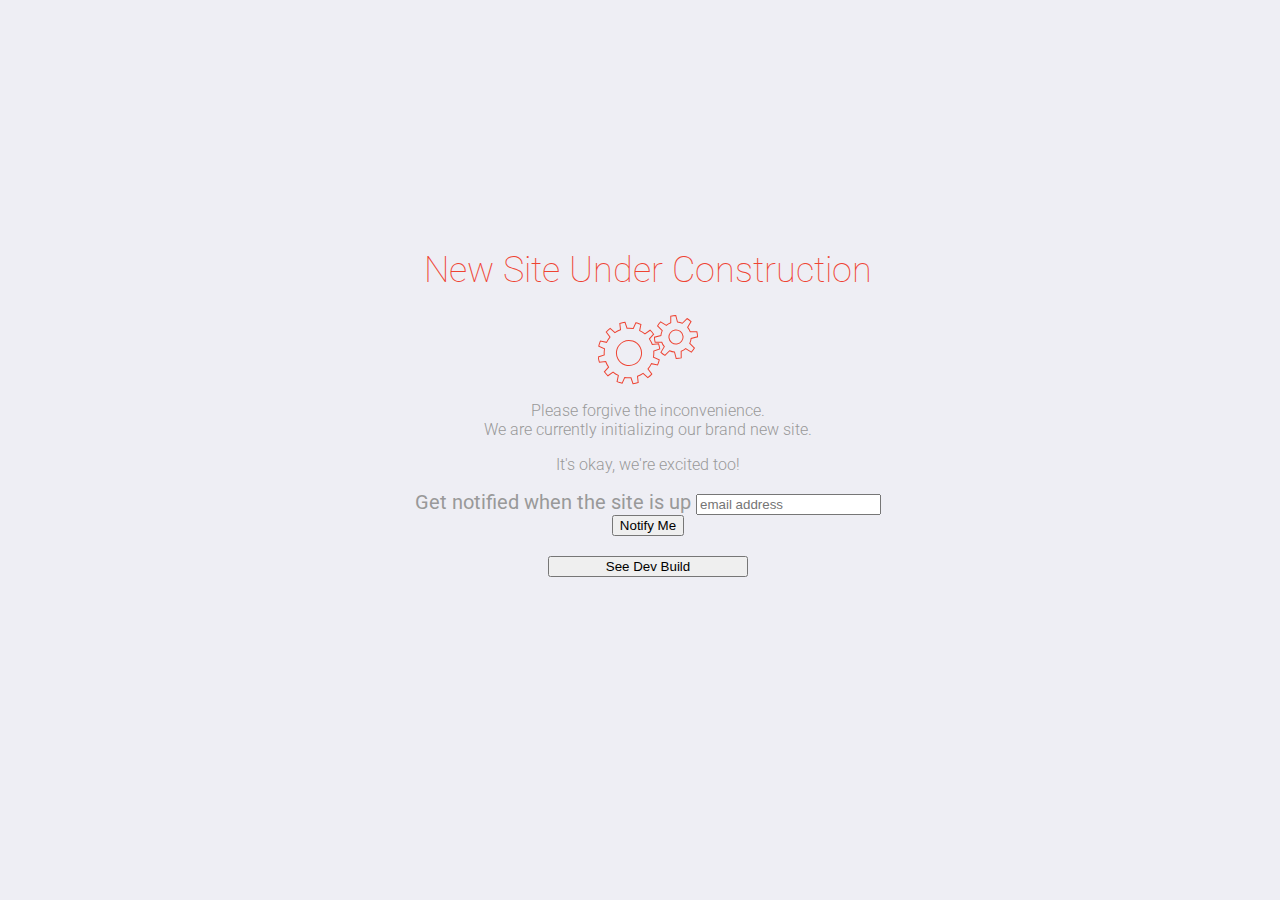
<file: public_html/index.html>
<html>
<head>
<style type="text/css">
@import url(https://fonts.googleapis.com/css?family=Roboto:400,100,300,500,700);

html, body{
  overflow-x: hidden;
}
#mc_embed_signup{
  clear:left; 
  font:20px 'Roboto',Arial,sans-serif; 
}
        
body {
  background: #EEEEF4;
  color:#999;
  font-family:Roboto;
}

h1{
  font-family: 'Roboto';
  font-weight:100;
  font-size:27pt;
  color:#E43;
}

p{
    font-family: 'Roboto';
    font-weight:300;
}

.warning-content {
  position:absolute;
  top:25%;
  width:100%;
  height:300px;
  text-align:center;
  margin:0;
}
</style>
<link href="//cdn-images.mailchimp.com/embedcode/slim-10_7.css" rel="stylesheet" type="text/css">
<link href="//cdn-images.mailchimp.com/embedcode/horizontal-slim-10_7.css" rel="stylesheet" type="text/css">

</head>
<body>
<div class="warning-content">
<h1>New Site Under Construction</h1>
<svg version="1.1" xmlns="https://www.w3.org/2000/svg" xmlns:xlink="https://www.w3.org/1999/xlink" x="0px" y="0px"
	 width="100.001px" height="70px" viewBox="0 0 100 68">
<g id="large">
	<g>
	<path d="M55.777,38.473l6.221-1.133c0.017-1.791-0.123-3.573-0.41-5.324l-6.321-0.19c-0.438-2.053-1.135-4.048-2.076-5.931
		l4.82-4.094c-0.868-1.552-1.874-3.028-3.005-4.417l-5.569,2.999c-1.385-1.54-2.98-2.921-4.771-4.099l2.124-5.954
		c-0.759-0.452-1.543-0.878-2.357-1.269c-0.811-0.39-1.625-0.732-2.449-1.046l-3.325,5.381c-2.038-0.665-4.113-1.052-6.183-1.174
		L31.34,6.002c-1.792-0.02-3.571,0.119-5.32,0.406l-0.191,6.32c-2.056,0.439-4.051,1.137-5.936,2.08l-4.097-4.82
		c-1.546,0.872-3.022,1.875-4.407,3.006l2.996,5.566c-1.54,1.384-2.925,2.985-4.104,4.778c-2.16-0.771-4.196-1.498-5.953-2.127
		c-0.449,0.765-0.875,1.544-1.265,2.354c-0.39,0.811-0.733,1.63-1.049,2.457c1.587,0.981,3.424,2.119,5.377,3.325
		c-0.662,2.037-1.049,4.117-1.172,6.186l-6.218,1.136c-0.021,1.789,0.12,3.566,0.407,5.321l6.32,0.188
		c0.442,2.06,1.143,4.057,2.082,5.937l-4.818,4.095c0.872,1.549,1.873,3.026,3.009,4.412l5.563-2.998
		c1.392,1.54,2.989,2.92,4.777,4.099l-2.121,5.954c0.756,0.446,1.538,0.871,2.348,1.258c0.813,0.394,1.633,0.739,2.462,1.05
		l3.326-5.375c2.033,0.662,4.109,1.05,6.175,1.17l1.137,6.221c1.791,0.019,3.569-0.123,5.323-0.407l0.194-6.324
		c2.053-0.438,4.045-1.136,5.927-2.079l4.093,4.817c1.55-0.865,3.026-1.87,4.414-2.999l-2.995-5.572
		c1.537-1.385,2.914-2.98,4.093-4.772l5.953,2.127c0.448-0.761,0.878-1.545,1.268-2.356c0.388-0.808,0.729-1.631,1.047-2.458
		l-5.378-3.324C55.268,42.615,55.655,40.542,55.777,38.473z M42.302,42.435c-3.002,6.243-10.495,8.872-16.737,5.866
		c-6.244-2.999-8.872-10.493-5.867-16.736c3.002-6.244,10.495-8.873,16.736-5.869C42.676,28.698,45.306,36.19,42.302,42.435z"  fill="none" stroke="#E43"/>    <animateTransform 
            attributeName="transform"
            begin="0s"
            dur="3s"
            type="rotate"
            from="0 31 37"
            to="360 31 37"
            repeatCount="indefinite" 
    </animateTransform>
</g>
<g id="small">
	<path d="M93.068,19.253L99,16.31c-0.371-1.651-0.934-3.257-1.679-4.776l-6.472,1.404c-0.902-1.436-2.051-2.735-3.42-3.819
		l2.115-6.273c-0.706-0.448-1.443-0.867-2.213-1.238c-0.774-0.371-1.559-0.685-2.351-0.958l-3.584,5.567
		c-1.701-0.39-3.432-0.479-5.118-0.284L73.335,0c-1.652,0.367-3.256,0.931-4.776,1.672l1.404,6.47
		c-1.439,0.899-2.744,2.047-3.835,3.419c-2.208-0.746-4.38-1.476-6.273-2.114c-0.451,0.71-0.874,1.448-1.244,2.229
		c-0.371,0.764-0.68,1.541-0.954,2.329c1.681,1.078,3.612,2.323,5.569,3.579c-0.399,1.711-0.486,3.449-0.291,5.145
		c-2.086,1.034-4.143,2.055-5.936,2.945c0.368,1.648,0.929,3.25,1.67,4.769c1.954-0.426,4.193-0.912,6.468-1.405
		c0.906,1.449,2.06,2.758,3.442,3.853l-2.117,6.27c0.708,0.449,1.439,0.865,2.218,1.236c0.767,0.371,1.551,0.685,2.338,0.96
		c1.081-1.68,2.319-3.612,3.583-5.574c1.714,0.401,3.457,0.484,5.156,0.288L82.695,42c1.651-0.371,3.252-0.931,4.773-1.676
		c-0.425-1.952-0.912-4.194-1.404-6.473c1.439-0.902,2.744-2.057,3.835-3.436l6.273,2.11c0.444-0.7,0.856-1.43,1.225-2.197
		c0.372-0.777,0.691-1.569,0.963-2.361l-5.568-3.586C93.181,22.677,93.269,20.939,93.068,19.253z M84.365,24.062
		c-1.693,3.513-5.908,4.991-9.418,3.302c-3.513-1.689-4.99-5.906-3.301-9.419c1.688-3.513,5.906-4.991,9.417-3.302
		C84.573,16.331,86.05,20.549,84.365,24.062z" fill="none" stroke="#E43"/>  
  <animateTransform 
            attributeName="transform"
            begin="0s"
            dur="2s"
            type="rotate"
            from="0 78 21"
            to="-360 78 21"
            repeatCount="indefinite" 
    </animateTransform>
</g>
</svg>
<p>
  Please forgive the inconvenience. <br />
  We are currently initializing our brand new site.
</p>
<p>
  It's okay, we're excited too!
</p>

<!-- Begin MailChimp Signup Form -->

<div id="mc_embed_signup">
<form action="//pulsemusic.us15.list-manage.com/subscribe/post?u=67b4e15ea5d409e9f85355813&amp;id=6ac8e3d136" method="post" id="mc-embedded-subscribe-form" name="mc-embedded-subscribe-form" class="validate" target="_blank" novalidate>
    <div id="mc_embed_signup_scroll">
	<label for="mce-EMAIL">Get notified when the site is up</label>
	<input type="email" value="" name="EMAIL" class="email" id="mce-EMAIL" placeholder="email address" required>
    <!-- real people should not fill this in and expect good things - do not remove this or risk form bot signups-->
    <div style="position: absolute; left: -5000px;" aria-hidden="true">
        <input type="text" name="b_67b4e15ea5d409e9f85355813_6ac8e3d136" tabindex="-1" value="">
    </div>
    <div class="clear"><input type="submit" value="Notify Me" name="subscribe" id="mc-embedded-subscribe" class="button"></div>
    </div>
</form>
<div class="clear"><input type="submit" value="See Dev Build" class="button" onclick="devBuild()" style="width: 200px;"></div>
</div>

<script type="text/javascript">
  function devBuild(){
    window.location = '/test';
  }

</script>

</div>
</body>
</html>
</file>
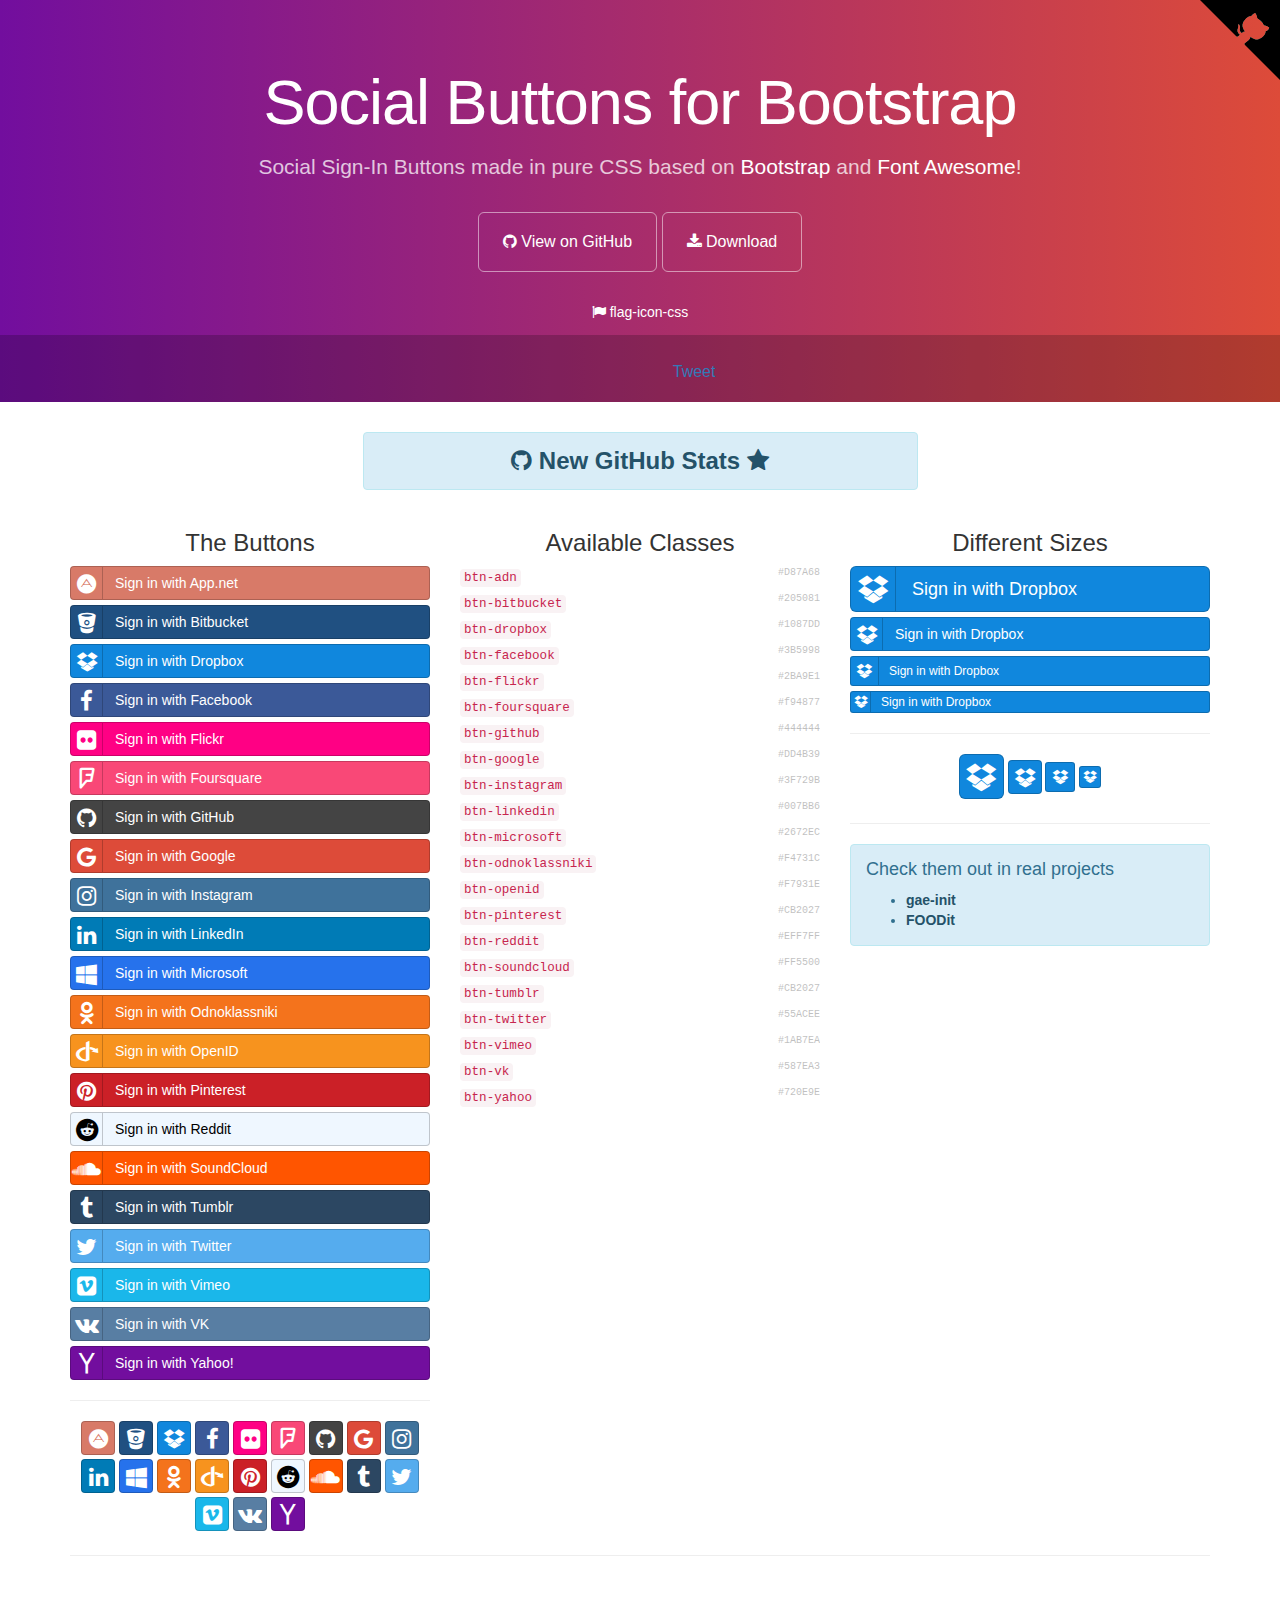
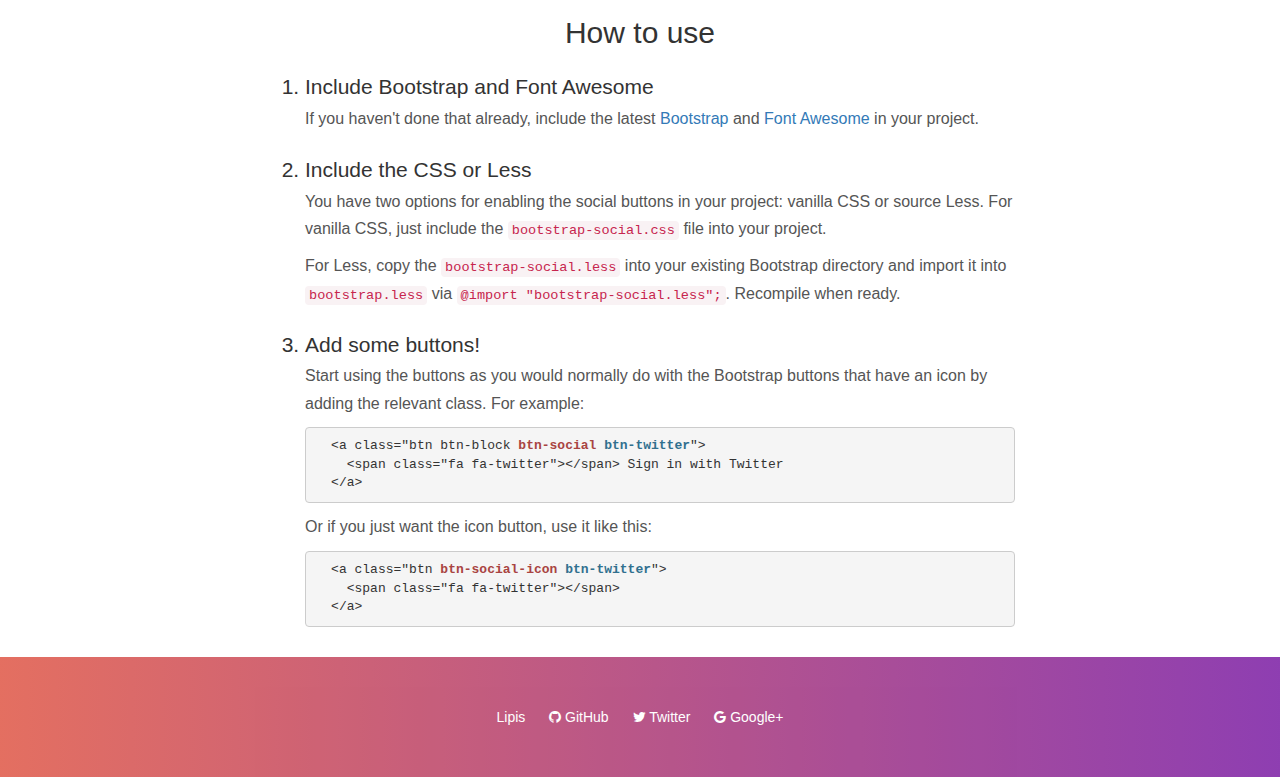
<file: public_html/bootstrap/bootstrap-social/index.html>
<!DOCTYPE html>
<html lang="en">
  <head>
    <meta charset="utf-8">
    <meta name="viewport" content="width=device-width, initial-scale=1.0">
    <meta property="og:title" content="Social Buttons for Bootstrap" />
    <meta property="og:description" content="Social Sign-In Buttons made in pure CSS based on Bootstrap and Font Awesome!" />
    <meta property="og:type" content="website" />
    <meta property="og:url" content="http://lipis.github.io/bootstrap-social/" />
    <meta property="og:image" content="http://lipis.github.io/bootstrap-social/assets/img/bootstrap-social.png" />

    <title>Social Buttons for Bootstrap</title>
    <link href="assets/css/bootstrap.css" rel="stylesheet">
    <link href="assets/css/font-awesome.css" rel="stylesheet">
    <link href="assets/css/docs.css" rel="stylesheet" >

    <link href="bootstrap-social.css" rel="stylesheet" >

    <script type="text/javascript">
      var _gaq = _gaq || [];
      _gaq.push(['_setAccount', 'UA-42119746-1']);
      _gaq.push(['_trackPageview']);

      (function() {
        var ga = document.createElement('script'); ga.type = 'text/javascript'; ga.async = true;
        ga.src = ('https:' == document.location.protocol ? 'https://ssl' : 'http://www') + '.google-analytics.com/ga.js';
        var s = document.getElementsByTagName('script')[0]; s.parentNode.insertBefore(ga, s);
      })();
    </script>
  </head>

  <body>
    <div class="jumbotron">
      <div class="container">
        <h1>Social Buttons for Bootstrap</h1>
        <p>
          Social Sign-In Buttons made in pure CSS based on
          <a href="https://getbootstrap.com/">Bootstrap</a> and
          <a href="https://fortawesome.github.io/Font-Awesome/">Font Awesome</a>!
        </p>
        <a href="https://github.com/lipis/bootstrap-social" class="btn btn-outline btn-lg" onclick="_gaq.push(['_trackEvent', 'exit', 'header', 'GitHub']);"><span class="fa fa-github"></span> View on GitHub</a>
        <a href="https://github.com/lipis/bootstrap-social/archive/gh-pages.zip" class="btn btn-outline btn-lg" onclick="_gaq.push(['_trackEvent', 'exit', 'download', 'bootstrap-social']);"><span class="fa fa-download"></span> Download</a>
        <ul class="jumbotron-links">
          <li><a href="http://lipis.github.io/flag-icon-css" onclick="_gaq.push(['_trackEvent', 'exit', 'header', 'flag-icon-css']);"><span class="fa fa-flag"></span> flag-icon-css</a></li>
        </ul>
      </div>
      <div class="bottom">
        <iframe src="https://ghbtns.com/github-btn.html?user=lipis&amp;repo=bootstrap-social&amp;type=watch&amp;count=true" class="social-share"></iframe>
        <a href="https://twitter.com/share" class="social-share twitter-share-button" data-url="http://lipis.github.io/bootstrap-social/" data-text="Social Sign-In Buttons made in pure CSS based on Bootstrap and Font Awesome!" data-via="lipis" data-hashtags="bootstrap css">Tweet</a>
      </div>
    </div>
    <div class="container">
      <div class="row">
        <div class="col-sm-offset-3 col-sm-6">
          <div class="alert alert-info text-center">
            <a class="alert-link h3" href="http://githubstats.lip.is/" onclick="_gaq.push(['_trackEvent', 'exit', 'banner', 'githubstats']);">
              <span class="fa fa-github"></span>
              New GitHub Stats
              <span class="fa fa-star"></span>
            </a>
          </div>
        </div>
      </div>

      <div class="row">
        <div class="col-sm-4 social-buttons">
          <h3 class="text-center">The Buttons</h3>
          <a class="btn btn-block btn-social btn-adn" onclick="_gaq.push(['_trackEvent', 'btn-social', 'click', 'btn-adn']);">
            <span class="fa fa-adn"></span> Sign in with App.net
          </a>
          <a class="btn btn-block btn-social btn-bitbucket" onclick="_gaq.push(['_trackEvent', 'btn-social', 'click', 'btn-bitbucket']);">
            <span class="fa fa-bitbucket"></span> Sign in with Bitbucket
          </a>
          <a class="btn btn-block btn-social btn-dropbox" onclick="_gaq.push(['_trackEvent', 'btn-social', 'click', 'btn-dropbox']);">
            <span class="fa fa-dropbox"></span> Sign in with Dropbox
          </a>
          <a class="btn btn-block btn-social btn-facebook" onclick="_gaq.push(['_trackEvent', 'btn-social', 'click', 'btn-facebook']);">
            <span class="fa fa-facebook"></span> Sign in with Facebook
          </a>
          <a class="btn btn-block btn-social btn-flickr" onclick="_gaq.push(['_trackEvent', 'btn-social', 'click', 'btn-flickr']);">
            <span class="fa fa-flickr"></span> Sign in with Flickr
          </a>
          <a class="btn btn-block btn-social btn-foursquare" onclick="_gaq.push(['_trackEvent', 'btn-social', 'click', 'btn-foursquare']);">
            <span class="fa fa-foursquare"></span> Sign in with Foursquare
          </a>
          <a class="btn btn-block btn-social btn-github" onclick="_gaq.push(['_trackEvent', 'btn-social', 'click', 'btn-github']);">
            <span class="fa fa-github"></span> Sign in with GitHub
          </a>
          <a class="btn btn-block btn-social btn-google" onclick="_gaq.push(['_trackEvent', 'btn-social', 'click', 'btn-google']);">
            <span class="fa fa-google"></span> Sign in with Google
          </a>
          <a class="btn btn-block btn-social btn-instagram" onclick="_gaq.push(['_trackEvent', 'btn-social', 'click', 'btn-instagram']);">
            <span class="fa fa-instagram"></span> Sign in with Instagram
          </a>
          <a class="btn btn-block btn-social btn-linkedin" onclick="_gaq.push(['_trackEvent', 'btn-social', 'click', 'btn-linkedin']);">
            <span class="fa fa-linkedin"></span> Sign in with LinkedIn
          </a>
          <a class="btn btn-block btn-social btn-microsoft" onclick="_gaq.push(['_trackEvent', 'btn-social', 'click', 'btn-microsoft']);">
            <span class="fa fa-windows"></span> Sign in with Microsoft
          </a>
          <a class="btn btn-block btn-social btn-odnoklassniki" onclick="_gaq.push(['_trackEvent', 'btn-social', 'click', 'btn-odnoklassniki']);">
            <span class="fa fa-odnoklassniki"></span> Sign in with Odnoklassniki
          </a>
          <a class="btn btn-block btn-social btn-openid" onclick="_gaq.push(['_trackEvent', 'btn-social', 'click', 'btn-openid']);">
            <span class="fa fa-openid"></span> Sign in with OpenID
          </a>
          <a class="btn btn-block btn-social btn-pinterest" onclick="_gaq.push(['_trackEvent', 'btn-social', 'click', 'btn-pinterest']);">
            <span class="fa fa-pinterest"></span> Sign in with Pinterest
          </a>
          <a class="btn btn-block btn-social btn-reddit" onclick="_gaq.push(['_trackEvent', 'btn-social', 'click', 'btn-reddit']);">
            <span class="fa fa-reddit"></span> Sign in with Reddit
          </a>
          <a class="btn btn-block btn-social btn-soundcloud" onclick="_gaq.push(['_trackEvent', 'btn-social', 'click', 'btn-soundcloud']);">
            <span class="fa fa-soundcloud"></span> Sign in with SoundCloud
          </a>
          <a class="btn btn-block btn-social btn-tumblr" onclick="_gaq.push(['_trackEvent', 'btn-social', 'click', 'btn-tumblr']);">
            <span class="fa fa-tumblr"></span> Sign in with Tumblr
          </a>
          <a class="btn btn-block btn-social btn-twitter" onclick="_gaq.push(['_trackEvent', 'btn-social', 'click', 'btn-twitter']);">
            <span class="fa fa-twitter"></span> Sign in with Twitter
          </a>
          <a class="btn btn-block btn-social btn-vimeo" onclick="_gaq.push(['_trackEvent', 'btn-social', 'click', 'btn-vimeo']);">
            <span class="fa fa-vimeo-square"></span> Sign in with Vimeo
          </a>
          <a class="btn btn-block btn-social btn-vk" onclick="_gaq.push(['_trackEvent', 'btn-social', 'click', 'btn-vk']);">
            <span class="fa fa-vk"></span> Sign in with VK
          </a>
          <a class="btn btn-block btn-social btn-yahoo" onclick="_gaq.push(['_trackEvent', 'btn-social', 'click', 'btn-yahoo']);">
            <span class="fa fa-yahoo"></span> Sign in with Yahoo!
          </a>

          <hr>

          <div class="text-center">
            <a class="btn btn-social-icon btn-adn" onclick="_gaq.push(['_trackEvent', 'btn-social-icon', 'click', 'btn-adn']);"><span class="fa fa-adn"></span></a>
            <a class="btn btn-social-icon btn-bitbucket" onclick="_gaq.push(['_trackEvent', 'btn-social-icon', 'click', 'btn-bitbucket']);"><span class="fa fa-bitbucket"></span></a>
            <a class="btn btn-social-icon btn-dropbox" onclick="_gaq.push(['_trackEvent', 'btn-social-icon', 'click', 'btn-dropbox']);"><span class="fa fa-dropbox"></span></a>
            <a class="btn btn-social-icon btn-facebook" onclick="_gaq.push(['_trackEvent', 'btn-social-icon', 'click', 'btn-facebook']);"><span class="fa fa-facebook"></span></a>
            <a class="btn btn-social-icon btn-flickr" onclick="_gaq.push(['_trackEvent', 'btn-social-icon', 'click', 'btn-flickr']);"><span class="fa fa-flickr"></span></a>
            <a class="btn btn-social-icon btn-foursquare" onclick="_gaq.push(['_trackEvent', 'btn-social-icon', 'click', 'btn-foursquare']);"><span class="fa fa-foursquare"></span></a>
            <a class="btn btn-social-icon btn-github" onclick="_gaq.push(['_trackEvent', 'btn-social-icon', 'click', 'btn-github']);"><span class="fa fa-github"></span></a>
            <a class="btn btn-social-icon btn-google" onclick="_gaq.push(['_trackEvent', 'btn-social-icon', 'click', 'btn-google']);"><span class="fa fa-google"></span></a>
            <a class="btn btn-social-icon btn-instagram" onclick="_gaq.push(['_trackEvent', 'btn-social-icon', 'click', 'btn-instagram']);"><span class="fa fa-instagram"></span></a>
            <a class="btn btn-social-icon btn-linkedin" onclick="_gaq.push(['_trackEvent', 'btn-social-icon', 'click', 'btn-linkedin']);"><span class="fa fa-linkedin"></span></a>
            <a class="btn btn-social-icon btn-microsoft" onclick="_gaq.push(['_trackEvent', 'btn-social-icon', 'click', 'btn-microsoft']);"><span class="fa fa-windows"></span></a>
            <a class="btn btn-social-icon btn-odnoklassniki" onclick="_gaq.push(['_trackEvent', 'btn-social-icon', 'click', 'btn-odnoklassniki']);"><span class="fa fa-odnoklassniki"></span></a>
            <a class="btn btn-social-icon btn-openid" onclick="_gaq.push(['_trackEvent', 'btn-social-icon', 'click', 'btn-openid']);"><span class="fa fa-openid"></span></a>
            <a class="btn btn-social-icon btn-pinterest" onclick="_gaq.push(['_trackEvent', 'btn-social-icon', 'click', 'btn-pinterest']);"><span class="fa fa-pinterest"></span></a>
            <a class="btn btn-social-icon btn-reddit" onclick="_gaq.push(['_trackEvent', 'btn-social-icon', 'click', 'btn-reddit']);"><span class="fa fa-reddit"></span></a>
            <a class="btn btn-social-icon btn-soundcloud" onclick="_gaq.push(['_trackEvent', 'btn-social-icon', 'click', 'btn-soundcloud']);"><span class="fa fa-soundcloud"></span></a>
            <a class="btn btn-social-icon btn-tumblr" onclick="_gaq.push(['_trackEvent', 'btn-social-icon', 'click', 'btn-tumblr']);"><span class="fa fa-tumblr"></span></a>
            <a class="btn btn-social-icon btn-twitter" onclick="_gaq.push(['_trackEvent', 'btn-social-icon', 'click', 'btn-twitter']);"><span class="fa fa-twitter"></span></a>
            <a class="btn btn-social-icon btn-vimeo" onclick="_gaq.push(['_trackEvent', 'btn-social-icon', 'click', 'btn-vimeo']);"><span class="fa fa-vimeo-square"></span></a>
            <a class="btn btn-social-icon btn-vk" onclick="_gaq.push(['_trackEvent', 'btn-social-icon', 'click', 'btn-vk']);"><span class="fa fa-vk"></span></a>
            <a class="btn btn-social-icon btn-yahoo" onclick="_gaq.push(['_trackEvent', 'btn-social-icon', 'click', 'btn-yahoo']);"><span class="fa fa-yahoo"></span></a>
          </div>
        </div>

        <div class="col-sm-4">
          <h3 class="text-center">Available Classes</h3>
          <ul class="social-class list-unstyled">
            <li data-code="adn" data-name="App.net"><code>btn-adn</code> <span class="social-hex">#D87A68</span></li>
            <li data-code="bitbucket" data-name="Bitbucket"><code>btn-bitbucket</code> <span class="social-hex">#205081</span></li>
            <li data-code="dropbox" data-name="Dropbox"><code>btn-dropbox</code> <span class="social-hex">#1087DD</span></li>
            <li data-code="facebook" data-name="Facebook"><code>btn-facebook</code> <span class="social-hex">#3B5998</span></li>
            <li data-code="flickr" data-name="Flickr"><code>btn-flickr</code> <span class="social-hex">#2BA9E1</span></li>
            <li data-code="foursquare" data-name="Foursquare"><code>btn-foursquare</code> <span class="social-hex">#f94877</span></li>
            <li data-code="github" data-name="GitHub"><code>btn-github</code> <span class="social-hex">#444444</span></li>
            <li data-code="google" data-name="Google"><code>btn-google</code> <span class="social-hex">#DD4B39</span></li>
            <li data-code="instagram" data-name="Instagram"><code>btn-instagram</code> <span class="social-hex">#3F729B</span></li>
            <li data-code="linkedin" data-name="LinkedIn"><code>btn-linkedin</code> <span class="social-hex">#007BB6</span></li>
            <li data-code="microsoft" data-icon="windows" data-name="Microsoft"><code>btn-microsoft</code> <span class="social-hex">#2672EC</span></li>
            <li data-code="odnoklassniki" data-name="Odnoklassniki"><code>btn-odnoklassniki</code> <span class="social-hex">#F4731C</span></li>
            <li data-code="openid" data-name="OpenID"><code>btn-openid</code> <span class="social-hex">#F7931E</span></li>
            <li data-code="pinterest" data-name="Pinterest"><code>btn-pinterest</code> <span class="social-hex">#CB2027</span></li>
            <li data-code="reddit" data-name="Reddit"><code>btn-reddit</code> <span class="social-hex">#EFF7FF</span></li>
            <li data-code="soundcloud" data-name="SoundCloud"><code>btn-soundcloud</code> <span class="social-hex">#FF5500</span></li>
            <li data-code="tumblr" data-name="Tumblr"><code>btn-tumblr</code> <span class="social-hex">#CB2027</span></li>
            <li data-code="twitter" data-name="Twitter"><code>btn-twitter</code> <span class="social-hex">#55ACEE</span></li>
            <li data-code="vimeo" data-icon="vimeo-square" data-name="Vimeo"><code>btn-vimeo</code> <span class="social-hex">#1AB7EA</span></li>
            <li data-code="vk" data-name="VK"><code>btn-vk</code> <span class="social-hex">#587EA3</span></li>
            <li data-code="yahoo" data-name="Yahoo!"><code>btn-yahoo</code> <span class="social-hex">#720E9E</span></li>
          </ul>
        </div>
        <div class="col-sm-4">
          <div class="social-sizes">
            <h3 class="text-center">Different Sizes</h3>
            <a class="btn btn-block btn-social btn-lg btn-google" onclick="_gaq.push(['_trackEvent', 'btn-social', 'click', 'btn-lg']);">
              <span class="fa fa-google"></span>
              Sign in with Google
            </a>
            <a class="btn btn-block btn-social btn-google" onclick="_gaq.push(['_trackEvent', 'btn-social', 'click', 'btn-md']);">
              <span class="fa fa-google"></span>
              Sign in with Google
            </a>
            <a class="btn btn-block btn-social btn-sm btn-google" onclick="_gaq.push(['_trackEvent', 'btn-social', 'click', 'btn-sm']);">
              <span class="fa fa-google"></span>
              Sign in with Google
            </a>
            <a class="btn btn-block btn-social btn-xs btn-google" onclick="_gaq.push(['_trackEvent', 'btn-social', 'click', 'btn-xs']);">
              <span class="fa fa-google"></span>
              Sign in with Google
            </a>
            <hr>
            <div class="text-center">
              <a class="btn btn-social-icon btn-lg btn-google" onclick="_gaq.push(['_trackEvent', 'btn-social-icon', 'click', 'btn-lg']);"><span class="fa fa-google"></span></a>
              <a class="btn btn-social-icon btn-google" onclick="_gaq.push(['_trackEvent', 'btn-social-icon', 'click', 'btn-md']);"><span class="fa fa-google"></span></a>
              <a class="btn btn-social-icon btn-sm btn-google" onclick="_gaq.push(['_trackEvent', 'btn-social-icon', 'click', 'btn-sm']);"><span class="fa fa-google"></span></a>
              <a class="btn btn-social-icon btn-xs btn-google" onclick="_gaq.push(['_trackEvent', 'btn-social-icon', 'click', 'btn-xs']);"><span class="fa fa-google"></span></a>
            </div>
          </div>
          <hr>
          <div class="alert alert-info">
            <h4>Check them out in real projects</h4>
            <ul>
              <li><a class="alert-link" href="https://gae-init.appspot.com/signin/" onclick="_gaq.push(['_trackEvent', 'exit', 'body', 'gae-init']);">gae-init</a></li>
              <li><a class="alert-link" href="https://restaurant.app.foodit.com/rms/signin" onclick="_gaq.push(['_trackEvent', 'exit', 'body', 'foodit']);">FOODit</a></li>
            </ul>
          </div>
        </div>
      </div>
      <hr>
    </div>
    <div class="how-to">
      <div class="container">
        <div class="row">
          <div class="col-md-8 col-md-offset-2">
            <h2>How to use</h2>
            <ol>
              <li>
                Include Bootstrap and Font Awesome
                <p>
                  If you haven't done that already, include the latest
                  <a href="http://twitter.github.io/bootstrap/">Bootstrap</a>
                  and <a href="http://fortawesome.github.io/Font-Awesome/">Font Awesome</a> in your project.
                </p>
              </li>
              <li>
                Include the CSS or Less
                <p>
                  You have two options for enabling the social buttons in your project:
                  vanilla CSS or source Less. For vanilla CSS, just include the
                  <code>bootstrap-social.css</code> file into your project.
                </p>
                <p>
                  For Less, copy the <code>bootstrap-social.less</code> into
                  your existing Bootstrap directory and import it into
                  <code>bootstrap.less</code> via
                  <code>@import "bootstrap-social.less";</code>. Recompile when ready.
                </p>
              </li>
              <li>
                Add some buttons!
                <p>
                  Start using the buttons as you would normally do with the
                  Bootstrap buttons that have an icon by adding the relevant
                  class. For example:
                </p>
                <pre>
  &lt;a class=&quot;btn btn-block <strong class="text-danger">btn-social</strong> <strong class="text-info">btn-twitter</strong>&quot;&gt;
    &lt;span class=&quot;fa fa-twitter&quot;&gt;&lt;/span&gt; Sign in with Twitter
  &lt;/a&gt;</pre>
                <p>
                  Or if you just want the icon button, use it like this:
                </p>
                <pre>
  &lt;a class=&quot;btn <strong class="text-danger">btn-social-icon</strong> <strong class="text-info">btn-twitter</strong>&quot;&gt;
    &lt;span class=&quot;fa fa-twitter&quot;&gt;&lt;/span&gt;
  &lt;/a&gt;</pre>
              </li>
            </ol>
          </div>
        </div>
      </div>
    </div>
    <footer>
      <ul class="links">
        <li><a href="https://lip.is" onclick="_gaq.push(['_trackEvent', 'exit', 'footer', 'Lipis']);">Lipis</a></li>
        <li><a href="https://github.com/lipis" onclick="_gaq.push(['_trackEvent', 'exit', 'footer', 'GitHub']);"><span class="fa fa-github"></span> GitHub</a></li>
        <li><a href="https://twitter.com/lipis" onclick="_gaq.push(['_trackEvent', 'exit', 'footer', 'Twitter']);"><span class="fa fa-twitter"></span> Twitter</a></li>
        <li><a href="https://google.com/+PanayiotisLipiridis" onclick="_gaq.push(['_trackEvent', 'exit', 'footer', 'Google+']);"><span class="fa fa-google"></span> Google+</a></li>
      </ul>
    </footer>
    <a href="https://github.com/lipis/bootstrap-social" title="Fork me on GitHub" class="github-corner"><svg width="80" height="80" viewbox="0 0 250 250"><title>Fork me on GitHub</title><path d="M0 0h250v250"></path><path d="M127.4 110c-14.6-9.2-9.4-19.5-9.4-19.5 3-7 1.5-11 1.5-11-1-6.2 3-2 3-2 4 4.7 2 11 2 11-2.2 10.4 5 14.8 9 16.2" fill="currentColor" style="transform-origin:130px 110px" class="octo-arm"></path><path d="M113.2 114.3s3.6 1.6 4.7.6l15-13.7c3-2.4 6-3 8.2-2.7-8-11.2-14-25 3-41 4.7-4.4 10.6-6.4 16.2-6.4.6-1.6 3.6-7.3 11.8-10.7 0 0 4.5 2.7 6.8 16.5 4.3 2.7 8.3 6 12 9.8 3.3 3.5 6.7 8 8.6 12.3 14 3 16.8 8 16.8 8-3.4 8-9.4 11-11.4 11 0 5.8-2.3 11-7.5 15.5-16.4 16-30 9-40 .2 0 3-1 7-5.2 11l-13.3 11c-1 1 .5 5.3.8 5z" fill="currentColor" class="octo-body"></path></svg><style> .github-corner svg{position:absolute;right:0;top:0;mix-blend-mode:darken;color:#ffffff;fill:#000000;}.github-corner:hover .octo-arm{animation:octocat-wave .56s;}@keyframes octocat-wave{0%, 100%{transform:rotate(0);}20%, 60%{transform:rotate(-20deg);}40%, 80%{transform:rotate(10deg);}}</style></a>
    <!-- Some JavaScript that is used only in this demo, not needed for the buttons -->
    <script src="assets/js/jquery.js"></script>
    <script src="assets/js/docs.js"></script>
    <script>
      !function(d,s,id){var js,fjs=d.getElementsByTagName(s)[0],p=/^http:/.test(d.location)?'http':'https';if(!d.getElementById(id)){js=d.createElement(s);js.id=id;js.src=p+'://platform.twitter.com/widgets.js';fjs.parentNode.insertBefore(js,fjs);}}(document, 'script', 'twitter-wjs');
    </script>
  </body>
</html>
</file>
<file: public_html/bootstrap/bootstrap-social/assets/css/docs.css>
body{font-weight:300;-webkit-font-smoothing:antialiased}
h2{text-align:center;font-weight:300}
.btn-social-icon{margin-bottom:4px}
.jumbotron{position:relative;font-size:16px;color:#fff;color:rgba(255,255,255,0.75);text-align:center;border-radius:0;padding-bottom:80px;background-image:-webkit-linear-gradient(left, #720e9e 0, #dd4b39 100%);background-image:-o-linear-gradient(left, #720e9e 0, #dd4b39 100%);background-image:linear-gradient(to right, #720e9e 0, #dd4b39 100%);background-repeat:repeat-x;filter:progid:DXImageTransform.Microsoft.gradient(startColorstr='#ff720e9e', endColorstr='#ffdd4b39', GradientType=1)}.jumbotron h1{margin-bottom:15px;font-weight:300;letter-spacing:-1px;color:#fff}
.jumbotron iframe{width:100px !important;height:20px !important;border:none;overflow:hidden;margin:2px}
.jumbotron p a,.jumbotron .jumbotron-links a{font-weight:500;color:#fff}
.jumbotron .jumbotron-links{margin-top:15px;margin-bottom:0;padding-left:0;list-style:none;font-size:14px}.jumbotron .jumbotron-links li{display:inline}
.jumbotron .jumbotron-links li+li{margin-left:20px}
.jumbotron .bottom{position:absolute;bottom:0;left:0;right:0;padding:18px;background-color:rgba(0,0,0,0.2)}
.btn-outline{margin-top:15px;margin-bottom:15px;padding:18px 24px;font-size:inherit;font-weight:500;color:#fff;background-color:transparent;border-color:#fff;border-color:rgba(255,255,255,0.5);transition:all .1s ease-in-out}.btn-outline:hover,.btn-outline:active{color:#720e9e;background-color:#fff;border-color:#fff}
.how-to{padding:20px}.how-to h2{text-align:center}
.how-to li{font-size:21px;line-height:1.7;margin-top:20px}.how-to li p{font-size:16px;color:#555}
.how-to code{font-size:85%;word-wrap:break-word;white-space:normal}
footer{text-align:center;opacity:.8;padding:50px;background-image:-webkit-linear-gradient(left, #dd4b39 0, #720e9e 100%);background-image:-o-linear-gradient(left, #dd4b39 0, #720e9e 100%);background-image:linear-gradient(to right, #dd4b39 0, #720e9e 100%);background-repeat:repeat-x;filter:progid:DXImageTransform.Microsoft.gradient(startColorstr='#ffdd4b39', endColorstr='#ff720e9e', GradientType=1)}footer a{color:#fff}footer a:hover{color:#fff}
.links{margin:0;list-style:none;padding-left:0}.links li{display:inline;padding:0 10px}
.social-class .social-hex{font-family:Monaco,Menlo,Consolas,"Courier New",monospace;font-size:10px;opacity:.3;float:right}
.social-class li{margin-bottom:4px}.social-class li:hover .social-hex{opacity:1}
.social-class li:hover code{background-color:#e8e8ee}
.social-class code{cursor:default}
</file>
